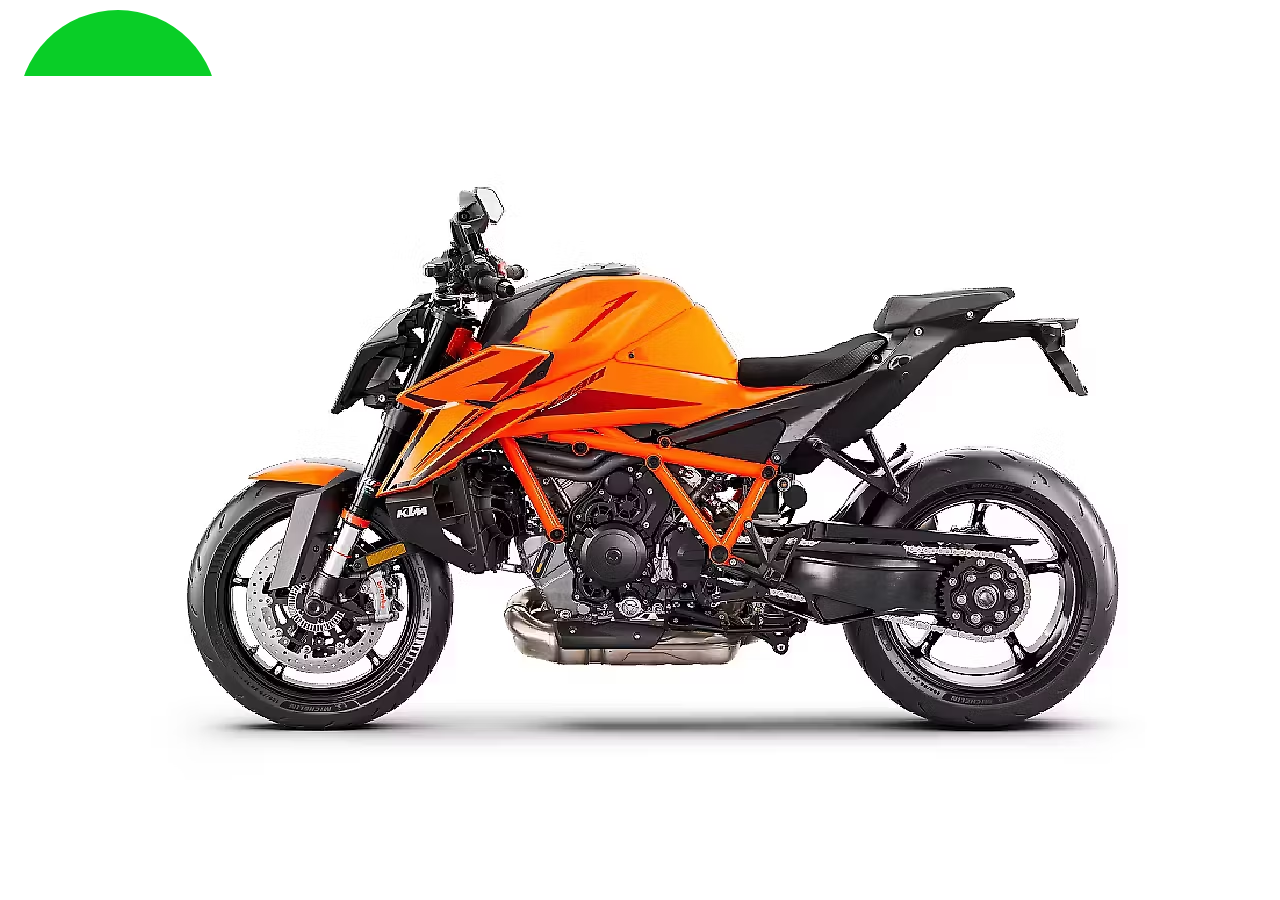
<file: index.html>
<!DOCTYPE html>
<html lang="en">
<head>
    <meta charset="UTF-8">
    <meta name="viewport" content="width=device-width, initial-scale=1.0">
    <title>Document</title>
    <link rel="stylesheet" href="index.css">
</head>
<body>
<div id ="box1"></div> 
<div id ="box2"></div> 
<div id ="box3"></div>
<div class=" car"><img src="super.png" alt="car"></div>
<a href="vote.html"><button>vote</button></a>
<a href="vote.html"><button>calculate</button></a>
</body>
</html>
</file>
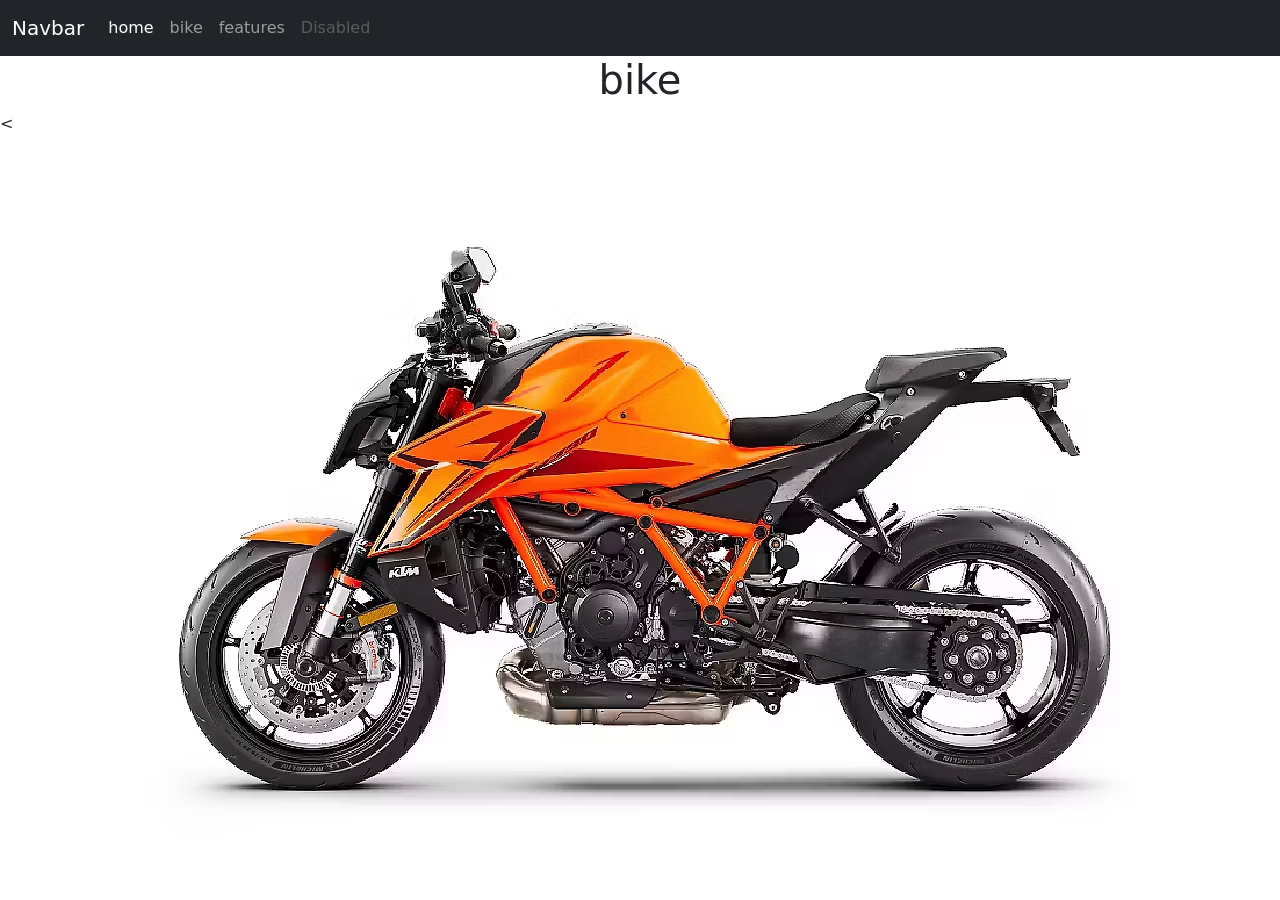
<file: boot.html>
<!doctype html>
<html lang="en">
  <head>
    <meta charset="utf-8">
    <meta name="viewport" content="width=device-width, initial-scale=1">
    <title>Bootstrap demo</title>
    <link href="https://cdn.jsdelivr.net/npm/bootstrap@5.3.8/dist/css/bootstrap.min.css" rel="stylesheet" integrity="sha384-sRIl4kxILFvY47J16cr9ZwB07vP4J8+LH7qKQnuqkuIAvNWLzeN8tE5YBujZqJLB" crossorigin="anonymous">
  </head>
  <body>
    <nav class="navbar navbar-expand-lg bg-dark navbar-dark">
  <div class="container-fluid">
    <a class="navbar-brand" href="#">Navbar</a>
    <button class="navbar-toggler" type="button" data-bs-toggle="collapse" data-bs-target="#navbarNav" aria-controls="navbarNav" aria-expanded="false" aria-label="Toggle navigation">
      <span class="navbar-toggler-icon"></span>
    </button>
    <div class="collapse navbar-collapse" id="navbarNav">
      <ul class="navbar-nav">
        <li class="nav-item">
          <a class="nav-link active" aria-current="page" href="#">home</a>
          
        </li>
        <li class="nav-item">
          <a class="nav-link" href="#">bike</a>
        </li>
        <li class="nav-item">
          <a class="nav-link" href="#">features</a>
        </li>
        <li class="nav-item">
          <a class="nav-link disabled" aria-disabled="true">Disabled</a>
        </li>
      </ul>
    </div>
  </div>
</nav>
    <section id="home">
    </section>


    <section id="bike">
        <h1 class="text-center">bike</h1>
        <
    </section>
    <img src="super.png">
    <script src="https://cdn.jsdelivr.net/npm/bootstrap@5.3.8/dist/js/bootstrap.bundle.min.js" integrity="sha384-FKyoEForCGlyvwx9Hj09JcYn3nv7wiPVlz7YYwJrWVcXK/BmnVDxM+D2scQbITxI" crossorigin="anonymous"></script>
  </body>
</html>
</file>
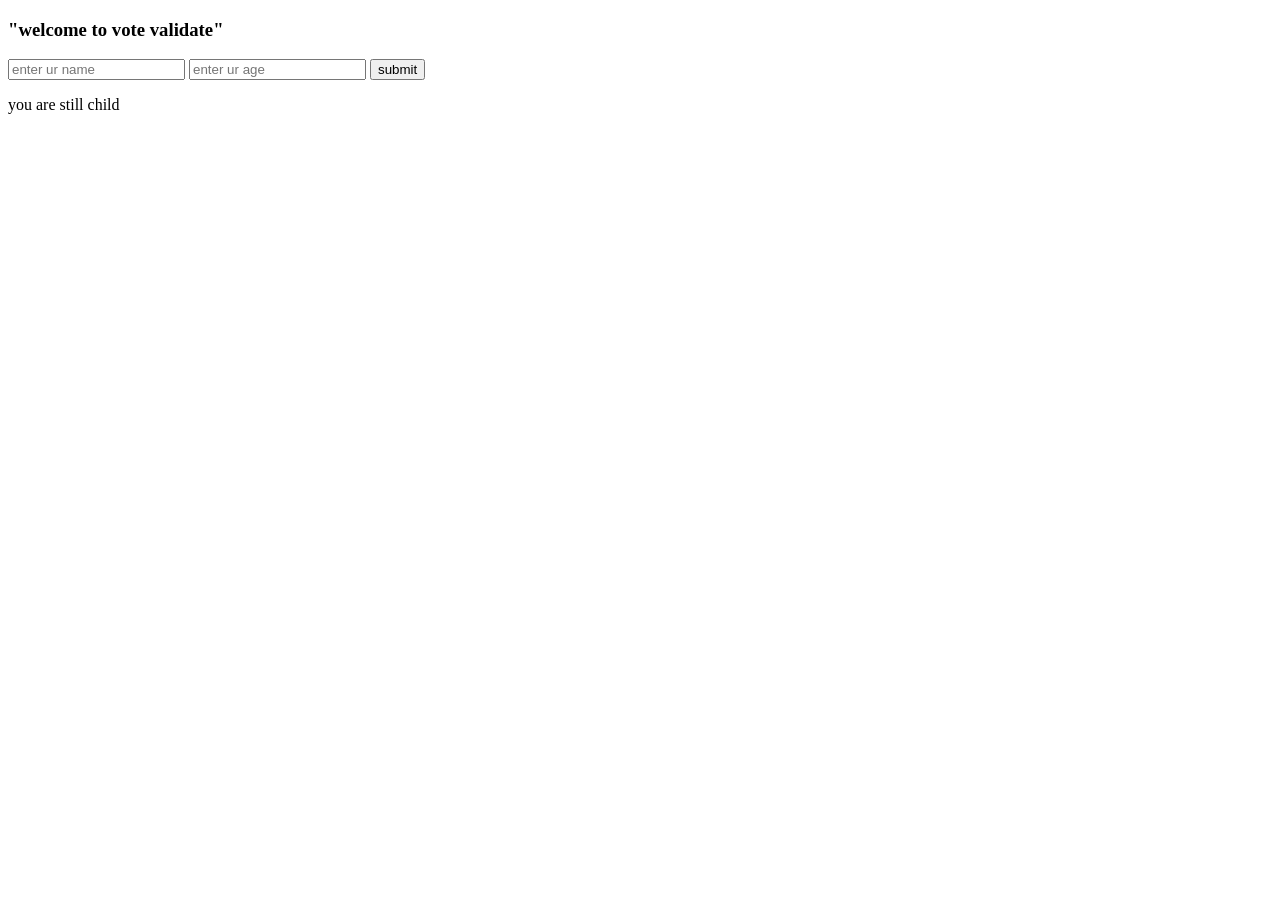
<file: vote.html>
<!DOCTYPE html>
<html lang="en">
<head>
    <meta charset="UTF-8">
    <meta name="viewport" content="width=device-width, initial-scale=1.0">
    <title>Document</title>
</head>
<body>
    <h3>"welcome to vote validate"</h3>
    <input type="text" name="" id="name" placeholder="enter ur name">
       <input type="numbner" name="" id="age" placeholder="enter ur age"> 
        <button onclick="vote">submit</button>
       <p id="res"> the result will be displayed here</p>
       <script src="vote.js"></script>
</body>
</html>
</file>
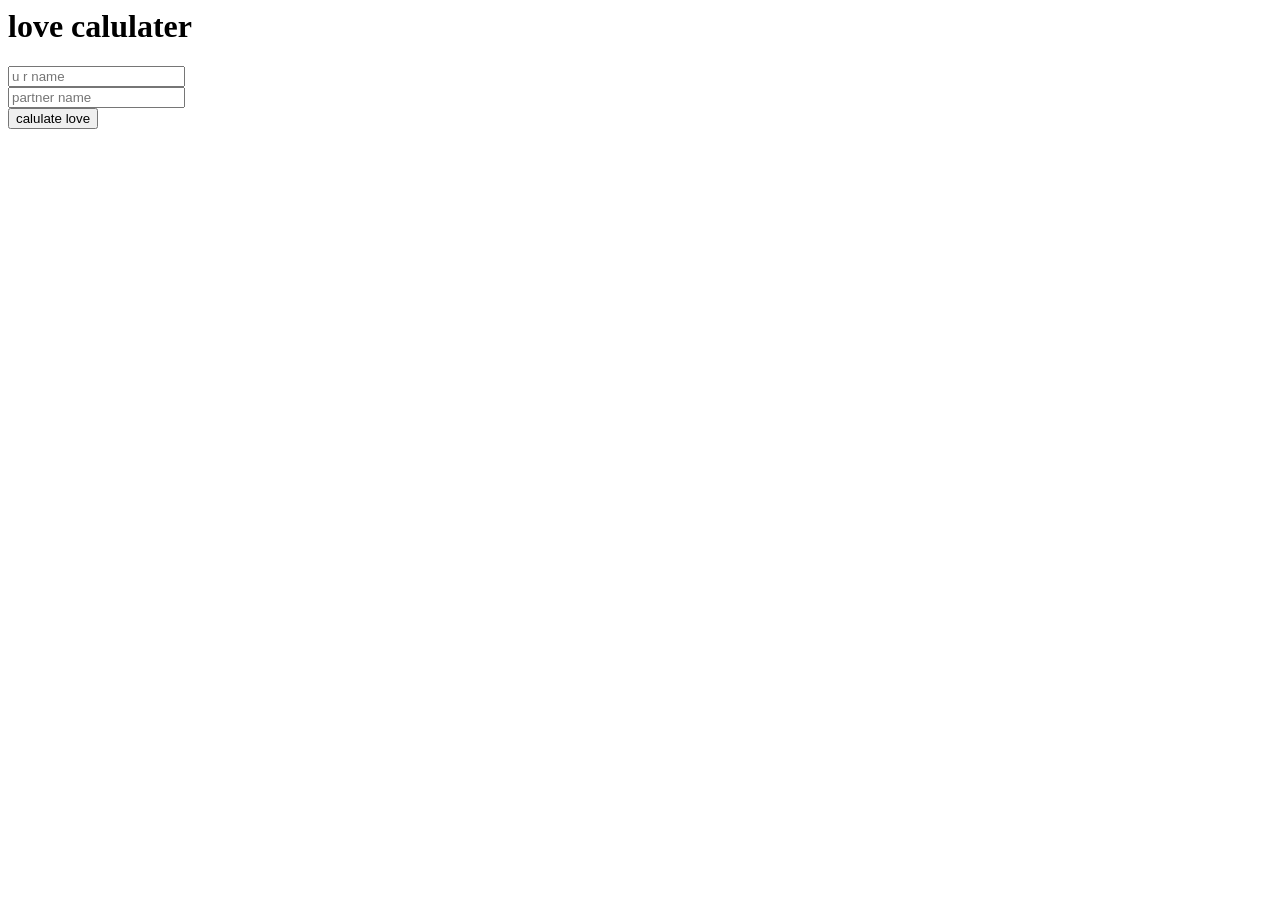
<file: 😉cal.html>
<HTML>
    <body>
        <h1> love calulater</h1>
        <input type="text" id="name1" placeholder="u r name"><br>
        <input type="text" id="name2" placeholder="partner name"><br>
        <button onclick="calculatedlove()">calulate love</button>
        <div id="result"></div>
        <script>
            function calculatelove(){
                
    var name1 = document.getElementById("name1").value;
    
    var name2 = document.getElementById("name2").value;
     if(name1==""||name2=="")
     {
       alert("please enter  both name")
       return;
            }
            var lovescore= math.floor(math.random()*100)+1
            document.getElementById("result").innerHTML=name1+"💓"+name2+"="+ lovescore+"%love";
        }        

            
        </script>
    </body>
</HTML>
</file>
<file: index.css>
#box1{
    height: 200px;
    width: 200px;
    margin: 10px;
    border: 2px rgb(163, 7, 235) black;
    background-color: rgb(9, 206, 39);
    border-radius: 50%;
   
}
#box1:hover{
    background-color: black;
    transform: scale(1.0);
}

#box2{
    height: 200px;
    width: 200px;
    margin: 10px;
    border: 2px rgb(148, 9, 228) black;
    background-color: rgb(9, 117, 206);
    border-radius: 20%;
    
}
#box2:hover{
    background-color: rgb(214, 46, 46);
    transform: scale(1.0);
}
#box3{
    height: 200px;
    width: 200px;
    margin: 10px;
    border: 2px rgb(31, 9, 235) black;
    background-color: rgb(241, 10, 172);
    border-radius: 20%;
    border-top-left-radius: 50%;
    border-bottom-right-radius: 50%;}


#box3:hover{
    background-color: rgb(155, 228, 21);
    transform: scale(1.0);
}
.car{ 
    position:absolute ;
    bottom: 100px;
     animation: movecar 2s linear infinite;
    
}
@keyframes movecar {
    0%{
        right: -100%;
    }
    100%{
        right: 100%;
    }
}
.sky{
   width: 150px;
   position: absolute;
   top: 120px;
   

}
#box4{
    height: 200px;
    width: 1400px;
    margin: 0px;
    background-color: black;
}
</file>
